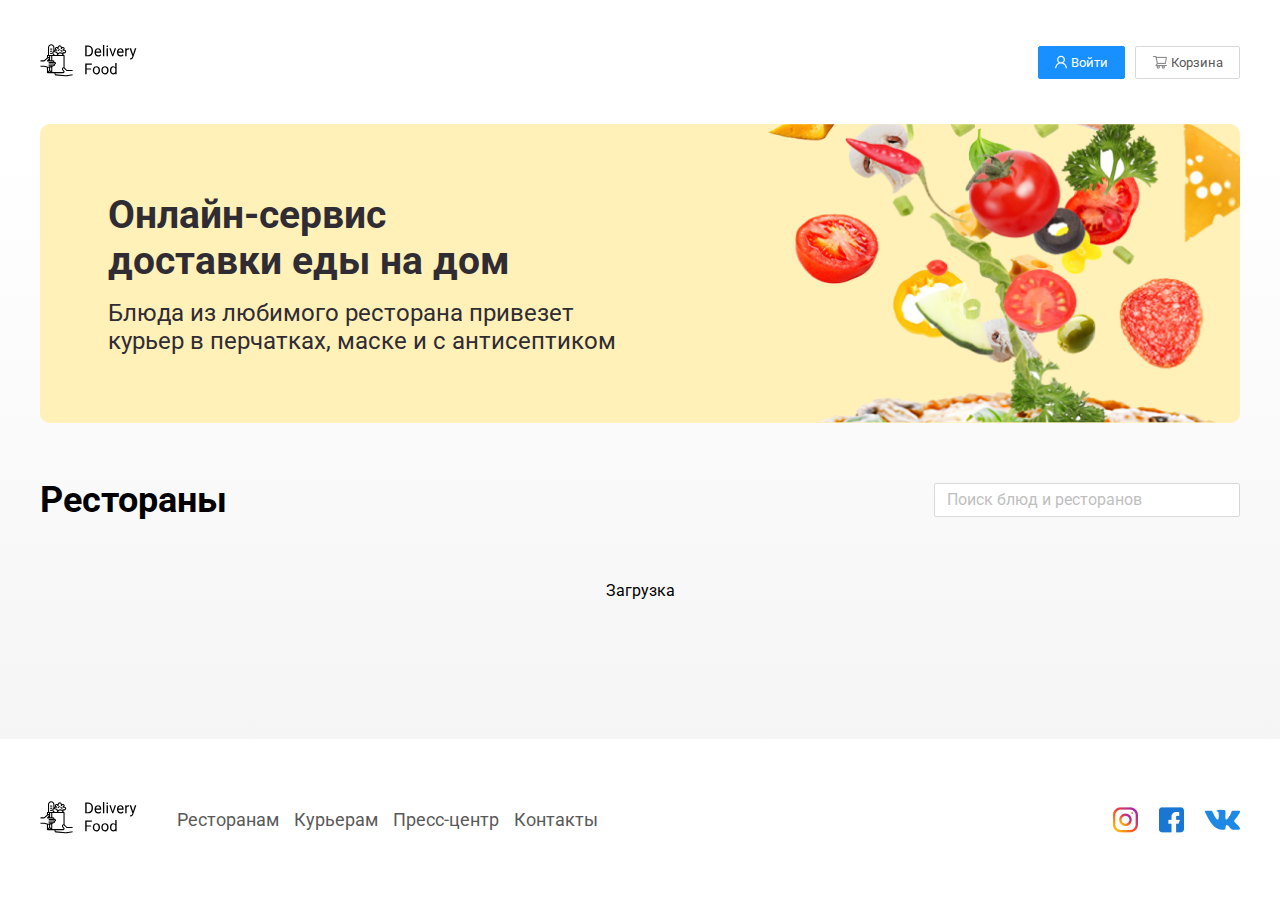
<file: index.html>
<!DOCTYPE html>
<html lang="ru">

<head>
  <meta charset="UTF-8">
  <meta name="viewport" content="width=device-width, initial-scale=1.0">
  <title>Delivery Food</title>
  <link rel="preconnect" href="https://fonts.googleapis.com">
  <link rel="preconnect" href="https://fonts.gstatic.com" crossorigin>
  <link href="https://fonts.googleapis.com/css2?family=Roboto:ital,wght@0,100..900;1,100..900&display=swap"
    rel="stylesheet">
  <link rel="stylesheet" href="css/style.css">
  <script src="js/script.js" defer></script>
</head>

<body>
  <div class="page-wrapper">
    <header class="header">
      <div class="container">
        <div class="header-box">
          <a href="index.html" class="header-logo logo">
            <img src="images/logo.svg" alt="logo">
          </a>
          <div class="header-controls">
            <button class="btn btn-primary">
              <img src="images/icons/user.png" alt="user">
              Войти
            </button>
            <button class="btn btn-outline" id="cart-button">
              <img src="images/icons/shopping-cart.png" alt="cart">
              Корзина
            </button>
          </div>
        </div>
      </div>
    </header>

    <main class="main">
      <section class="banner">
        <div class="container">
          <div class="banner-item">
            <h2 class="banner-item--title">Онлайн-сервис <br>доставки еды на дом</h2>
            <p class="banner-item--subtitle">Блюда из любимого ресторана привезет курьер в перчатках, маске и с
              антисептиком</p>
          </div>
        </div>
      </section>
      <section class="products">
        <div class="container">
          <div class="products-header">
            <h3 class="products-header--title">
              Рестораны
            </h3>
            <input type="text" class="products-header--search" placeholder="Поиск блюд и ресторанов">
          </div>
          <div class="products-wrapper" id="rests-container">
            <a href="goods.html" class="products-card">
              <div class="products-card__image">
                <img src="images/rests/rests-1.jpg" alt="rest-1">
              </div>
              <div class="products-card__descr">
                <div class="products-card__descr-row">
                  <h4 class="products-card__descr--title">Пицца плюс</h4>
                  <div class="products-card__descr--bage">50 мин</div>
                </div>
                <div class="products-card__descr-row">
                  <div class="products-card__descr-info">
                    <div class="products-card__descr-info--rating">
                      <img src="images/icons/star.svg" alt="star">
                      4.5
                    </div>
                    <div class="products-card__descr-info--price">
                      От 900 ₽
                    </div>
                    <div class="products-card__descr-info--group">
                      Пицца
                    </div>
                  </div>
                </div>
              </div>
            </a>
            <a href="goods.html" class="products-card">
              <div class="products-card__image">
                <img src="images/rests/rests-2.jpg" alt="rest-2">
              </div>
              <div class="products-card__descr">
                <div class="products-card__descr-row">
                  <h4 class="products-card__descr--title">Тануки</h4>
                  <div class="products-card__descr--bage">50 мин</div>
                </div>
                <div class="products-card__descr-row">
                  <div class="products-card__descr-info">
                    <div class="products-card__descr-info--rating">
                      <img src="images/icons/star.svg" alt="star">
                      4.5
                    </div>
                    <div class="products-card__descr-info--price">
                      От 900 ₽
                    </div>
                    <div class="products-card__descr-info--group">
                      Пицца
                    </div>
                  </div>
                </div>
              </div>
            </a>
            <a href="goods.html" class="products-card">
              <div class="products-card__image">
                <img src="images/rests/rests-3.jpg" alt="rest-3">
              </div>
              <div class="products-card__descr">
                <div class="products-card__descr-row">
                  <h4 class="products-card__descr--title">FoodBand</h4>
                  <div class="products-card__descr--bage">50 мин</div>
                </div>
                <div class="products-card__descr-row">
                  <div class="products-card__descr-info">
                    <div class="products-card__descr-info--rating">
                      <img src="images/icons/star.svg" alt="star">
                      4.5
                    </div>
                    <div class="products-card__descr-info--price">
                      От 900 ₽
                    </div>
                    <div class="products-card__descr-info--group">
                      Пицца
                    </div>
                  </div>
                </div>
              </div>
            </a>
            <a href="goods.html" class="products-card">
              <div class="products-card__image">
                <img src="images/rests/rests-4.jpg" alt="rest-4">
              </div>
              <div class="products-card__descr">
                <div class="products-card__descr-row">
                  <h4 class="products-card__descr--title">Жадина-пицца</h4>
                  <div class="products-card__descr--bage">50 мин</div>
                </div>
                <div class="products-card__descr-row">
                  <div class="products-card__descr-info">
                    <div class="products-card__descr-info--rating">
                      <img src="images/icons/star.svg" alt="star">
                      4.5
                    </div>
                    <div class="products-card__descr-info--price">
                      От 900 ₽
                    </div>
                    <div class="products-card__descr-info--group">
                      Пицца
                    </div>
                  </div>
                </div>
              </div>
            </a>
            <a href="goods.html" class="products-card">
              <div class="products-card__image">
                <img src="images/rests/rests-5.jpg" alt="rest-5">
              </div>
              <div class="products-card__descr">
                <div class="products-card__descr-row">
                  <h4 class="products-card__descr--title">Точка еды</h4>
                  <div class="products-card__descr--bage">50 мин</div>
                </div>
                <div class="products-card__descr-row">
                  <div class="products-card__descr-info">
                    <div class="products-card__descr-info--rating">
                      <img src="images/icons/star.svg" alt="star">
                      4.5
                    </div>
                    <div class="products-card__descr-info--price">
                      От 900 ₽
                    </div>
                    <div class="products-card__descr-info--group">
                      Пицца
                    </div>
                  </div>
                </div>
              </div>
            </a>
            <a href="goods.html" class="products-card">
              <div class="products-card__image">
                <img src="images/rests/rests-6.jpg" alt="rest-6">
              </div>
              <div class="products-card__descr">
                <div class="products-card__descr-row">
                  <h4 class="products-card__descr--title">PizzaBurger</h4>
                  <div class="products-card__descr--bage">50 мин</div>
                </div>
                <div class="products-card__descr-row">
                  <div class="products-card__descr-info">
                    <div class="products-card__descr-info--rating">
                      <img src="images/icons/star.svg" alt="star">
                      4.5
                    </div>
                    <div class="products-card__descr-info--price">
                      От 900 ₽
                    </div>
                    <div class="products-card__descr-info--group">
                      Пицца
                    </div>
                  </div>
                </div>
              </div>
            </a>
          </div>
        </div>
      </section>
    </main>

    <div class="cart-modal__overlay">
      <div class="cart-modal">
        <div class="cart-modal__header">
          <h2 class="cart-modal__header--title">Корзина</h2>
          <span class="cart-modal__header--close">
            <img src="images/icons/close.svg" alt="close">
          </span>
        </div>
        
        <div class="cart-modal__body">
          <div class="cart-item">
            <p class="cart-item__title">Ролл угорь стандарт</p>
            <div class="cart-item__controls">
              <div class="cart-item__controls--price">250 ₽</div>
              <button class="btn btn-outline">-</button>
              <div class="cart-item__controls--count">1</div>
              <button class="btn btn-outline">+</button>
            </div>
          </div>
          <div class="cart-item">
            <p class="cart-item__title">Ролл угорь стандарт</p>
            <div class="cart-item__controls">
              <div class="cart-item__controls--price">250 ₽</div>
              <button class="btn btn-outline">-</button>
              <div class="cart-item__controls--count">1</div>
              <button class="btn btn-outline">+</button>
            </div>
          </div>
          <div class="cart-item">
            <p class="cart-item__title">Ролл угорь стандарт</p>
            <div class="cart-item__controls">
              <div class="cart-item__controls--price">250 ₽</div>
              <button class="btn btn-outline">-</button>
              <div class="cart-item__controls--count">1</div>
              <button class="btn btn-outline">+</button>
            </div>
          </div>
          <div class="cart-item">
            <p class="cart-item__title">Ролл угорь стандарт</p>
            <div class="cart-item__controls">
              <div class="cart-item__controls--price">250 ₽</div>
              <button class="btn btn-outline">-</button>
              <div class="cart-item__controls--count">1</div>
              <button class="btn btn-outline">+</button>
            </div>
          </div>
          <div class="cart-item">
            <p class="cart-item__title">Ролл угорь стандарт</p>
            <div class="cart-item__controls">
              <div class="cart-item__controls--price">250 ₽</div>
              <button class="btn btn-outline">-</button>
              <div class="cart-item__controls--count">1</div>
              <button class="btn btn-outline">+</button>
            </div>
          </div>
        </div>

        <div class="cart-modal__footer">
          <div class="cart-modal__footer--price">1250 ₽</div>
          <div class="cart-modal__footer--controls">
            <button class="btn btn-primary">
              Оформить заказ
            </button>
            <button class="btn btn-outline">
              Отмена
            </button>
          </div>
        </div>
      </div>
    </div>

    <footer class="footer">
      <div class="container">
        <div class="footer-box">
          <a href="index.html" class="footer-logo">
            <img src="images/logo.svg" alt="logo">
          </a>
          <div class="footer-nav">
            <ul>
              <li>
                <a href="goods.html">Ресторанам</a>
              </li>
              <li>
                <a href="goods.html">Курьерам</a>
              </li>
              <li>
                <a href="goods.html">Пресс-центр</a>
              </li>
              <li>
                <a href="goods.html">Контакты</a>
              </li>
            </ul>
          </div>
          <div class="footer-social">
            <img src="images/social/Inst.png" alt="Inst">
            <img src="images/social/fb.png" alt="FB">
            <img src="images/social/vk.png" alt="VK">
          </div>
        </div>
      </div>
    </footer>
  </div>

  
</body>

</html>
</file>
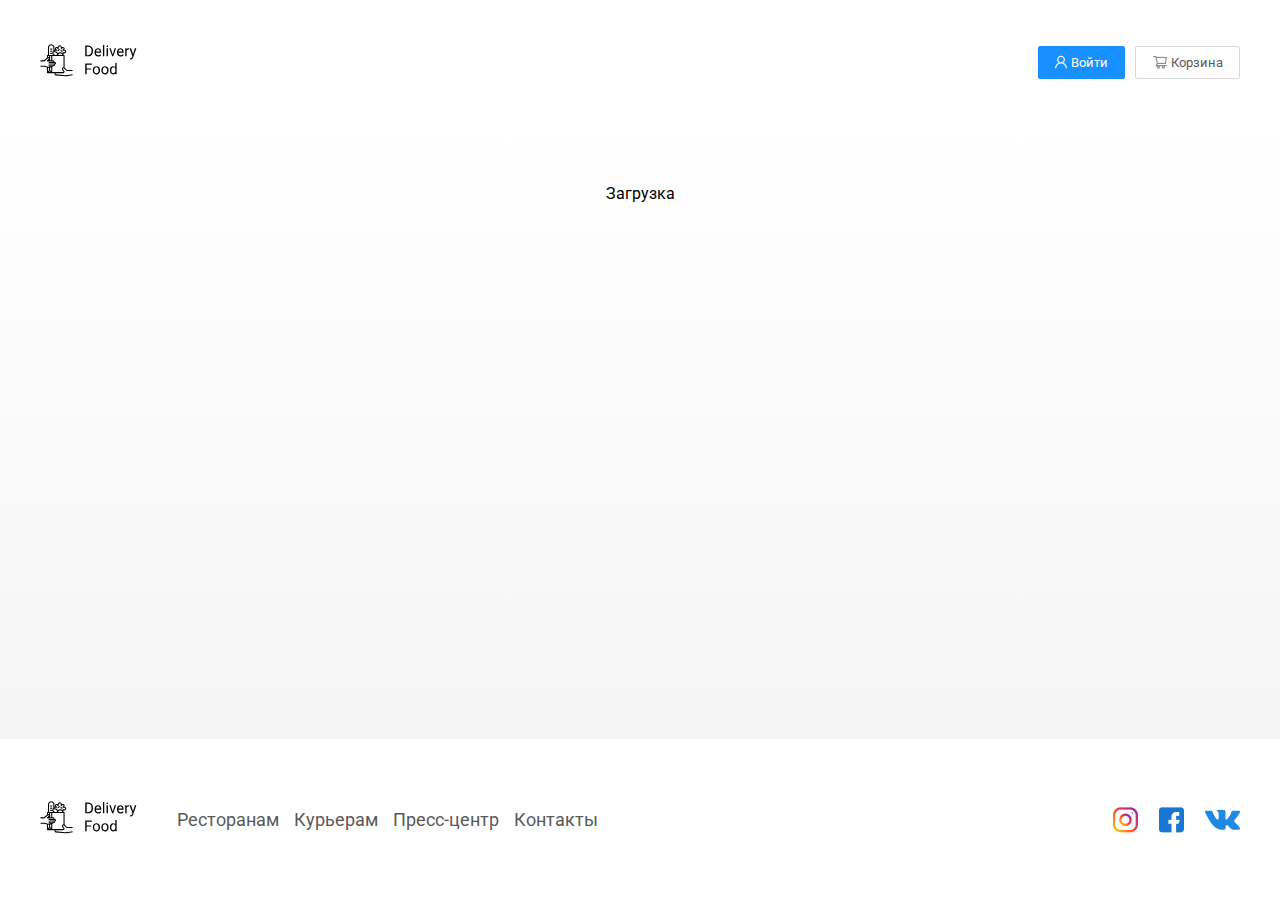
<file: goods.html>
<!DOCTYPE html>
<html lang="ru">

<head>
  <meta charset="UTF-8">
  <meta name="viewport" content="width=device-width, initial-scale=1.0">
  <title>Delivery Food</title>
  <link rel="preconnect" href="https://fonts.googleapis.com">
  <link rel="preconnect" href="https://fonts.gstatic.com" crossorigin>
  <link href="https://fonts.googleapis.com/css2?family=Roboto:ital,wght@0,100..900;1,100..900&display=swap"
    rel="stylesheet">
  <link rel="stylesheet" href="css/style.css">
  <script src="js/script.js" defer></script>
</head>

<body>
  <div class="page-wrapper">
    <header class="header">
      <div class="container">
        <div class="header-box">
          <a href="index.html" class="header-logo logo">
            <img src="images/logo.svg" alt="logo">
          </a>
          <div class="header-controls">
            <button class="btn btn-primary">
              <img src="images/icons/user.png" alt="user">
              Войти
            </button>
            <button class="btn btn-outline" id="cart-button">
              <img src="images/icons/shopping-cart.png" alt="cart">
              Корзина
            </button>
          </div>
        </div>
      </div>
    </header>

    <main class="main">
      <section class="products">
        <div class="container">
          <div class="products-wrapper" id="goods-container">
            <div class="products-card">
              <div class="products-card__image">
                <img src="images/goods/goods-1.jpg" alt="goods-1">
              </div>
              <div class="products-card__descr">
                <div class="products-card__descr-row">
                  <h5 class="products-card__descr--name">Ролл угорь стандарт</h5>
                </div>
                <div class="products-card__descr-row">
                  <p class="products-card__descr--text">
                    Рис, угорь, соус унаги, кунжут, водоросли нори.
                  </p>
                </div>
                <div class="products-card__descr-row">
                  <div class="products-card__descr-controls">
                    <button class="btn btn-primary">
                      В корзину
                      <img src="images/icons/cart-white.svg" alt="shopping-cart">
                    </button>
                    <span class="products-card__descr-controls--price">250 ₽</span>
                  </div>
                </div>
              </div>
            </div>
            <div class="products-card">
              <div class="products-card__image">
                <img src="images/goods/goods-2.jpg" alt="goods-2">
              </div>
              <div class="products-card__descr">
                <div class="products-card__descr-row">
                  <h5 class="products-card__descr--name">Калифорния лосось стандарт</h5>
                </div>
                <div class="products-card__descr-row">
                  <p class="products-card__descr--text">
                    Рис, лосось, авокадо, огурец, майонез, икра масаго, водоросли нори.
                  </p>
                </div>
                <div class="products-card__descr-row">
                  <div class="products-card__descr-controls">
                    <button class="btn btn-primary">
                      В корзину
                      <img src="images/icons/cart-white.svg" alt="shopping-cart">
                    </button>
                    <span class="products-card__descr-controls--price">395 ₽</span>
                  </div>
                </div>
              </div>
            </div>
            <div class="products-card">
              <div class="products-card__image">
                <img src="images/goods/goods-3.jpg" alt="goods-3">
              </div>
              <div class="products-card__descr">
                <div class="products-card__descr-row">
                  <h5 class="products-card__descr--name">Окинава стандарт</h5>
                </div>
                <div class="products-card__descr-row">
                  <p class="products-card__descr--text">
                     Рис, креветка отварная, сыр сливочный, лосось, огурец свежий...
                  </p>
                </div>
                <div class="products-card__descr-row">
                  <div class="products-card__descr-controls">
                    <button class="btn btn-primary">
                      В корзину
                      <img src="images/icons/cart-white.svg" alt="shopping-cart">
                    </button>
                    <span class="products-card__descr-controls--price">250 ₽</span>
                  </div>
                </div>
              </div>
            </div>
            <div class="products-card">
              <div class="products-card__image">
                <img src="images/goods/goods-4.jpg" alt="goods-4">
              </div>
              <div class="products-card__descr">
                <div class="products-card__descr-row">
                  <h5 class="products-card__descr--name">Цезарь маки хl</h5>
                </div>
                <div class="products-card__descr-row">
                  <p class="products-card__descr--text">
                    Рис, куриная грудка копченая, икра масаго, томат, айсберг, соус цезарь...
                  </p>
                </div>
                <div class="products-card__descr-row">
                  <div class="products-card__descr-controls">
                    <button class="btn btn-primary">
                      В корзину
                      <img src="images/icons/cart-white.svg" alt="shopping-cart">
                    </button>
                    <span class="products-card__descr-controls--price">250 ₽</span>
                  </div>
                </div>
              </div>
            </div>
            <div class="products-card">
              <div class="products-card__image">
                <img src="images/goods/goods-5.jpg" alt="goods-5">
              </div>
              <div class="products-card__descr">
                <div class="products-card__descr-row">
                  <h5 class="products-card__descr--name">Ясай маки стандарт 185 г</h5>
                </div>
                <div class="products-card__descr-row">
                  <p class="products-card__descr--text">
                    Рис, помидор свежий, перец болгарский, авокадо, огурец, айсберг
                  </p>
                </div>
                <div class="products-card__descr-row">
                  <div class="products-card__descr-controls">
                    <button class="btn btn-primary">
                      В корзину
                      <img src="images/icons/cart-white.svg" alt="shopping-cart">
                    </button>
                    <span class="products-card__descr-controls--price">250 ₽</span>
                  </div>
                </div>
              </div>
            </div>
            <div class="products-card">
              <div class="products-card__image">
                <img src="images/goods/goods-6.jpg" alt="goods-6">
              </div>
              <div class="products-card__descr">
                <div class="products-card__descr-row">
                  <h5 class="products-card__descr--name">Ролл с креветкой стандарт</h5>
                </div>
                <div class="products-card__descr-row">
                  <p class="products-card__descr--text">
                    Рис, водоросли нори, креветки отварные, сыр сливочный, огурцы
                  </p>
                </div>
                <div class="products-card__descr-row">
                  <div class="products-card__descr-controls">
                    <button class="btn btn-primary">
                      В корзину
                      <img src="images/icons/cart-white.svg" alt="shopping-cart">
                    </button>
                    <span class="products-card__descr-controls--price">250 ₽</span>
                  </div>
                </div>
              </div>
            </div>
          </div>
        </div>
      </section>
    </main>

    <div class="cart-modal__overlay">
      <div class="cart-modal">
        <div class="cart-modal__header">
          <h2 class="cart-modal__header--title">Корзина</h2>
          <span class="cart-modal__header--close">
            <img src="images/icons/close.svg" alt="close">
          </span>
        </div>
        
        <div class="cart-modal__body">
          <div class="cart-item">
            <p class="cart-item__title">Ролл угорь стандарт</p>
            <div class="cart-item__controls">
              <div class="cart-item__controls--price">250 ₽</div>
              <button class="btn btn-outline">-</button>
              <div class="cart-item__controls--count">1</div>
              <button class="btn btn-outline">+</button>
            </div>
          </div>
          <div class="cart-item">
            <p class="cart-item__title">Ролл угорь стандарт</p>
            <div class="cart-item__controls">
              <div class="cart-item__controls--price">250 ₽</div>
              <button class="btn btn-outline">-</button>
              <div class="cart-item__controls--count">1</div>
              <button class="btn btn-outline">+</button>
            </div>
          </div>
          <div class="cart-item">
            <p class="cart-item__title">Ролл угорь стандарт</p>
            <div class="cart-item__controls">
              <div class="cart-item__controls--price">250 ₽</div>
              <button class="btn btn-outline">-</button>
              <div class="cart-item__controls--count">1</div>
              <button class="btn btn-outline">+</button>
            </div>
          </div>
          <div class="cart-item">
            <p class="cart-item__title">Ролл угорь стандарт</p>
            <div class="cart-item__controls">
              <div class="cart-item__controls--price">250 ₽</div>
              <button class="btn btn-outline">-</button>
              <div class="cart-item__controls--count">1</div>
              <button class="btn btn-outline">+</button>
            </div>
          </div>
          <div class="cart-item">
            <p class="cart-item__title">Ролл угорь стандарт</p>
            <div class="cart-item__controls">
              <div class="cart-item__controls--price">250 ₽</div>
              <button class="btn btn-outline">-</button>
              <div class="cart-item__controls--count">1</div>
              <button class="btn btn-outline">+</button>
            </div>
          </div>
        </div>

        <div class="cart-modal__footer">
          <div class="cart-modal__footer--price">1250 ₽</div>
          <div class="cart-modal__footer--controls">
            <button class="btn btn-primary">
              Оформить заказ
            </button>
            <button class="btn btn-outline">
              Отмена
            </button>
          </div>
        </div>
      </div>
    </div>

    <footer class="footer">
      <div class="container">
        <div class="footer-box">
          <a href="index.html" class="footer-logo">
            <img src="images/logo.svg" alt="logo">
          </a>
          <div class="footer-nav">
            <ul>
              <li>Ресторанам</li>
              <li>Курьерам</li>
              <li>Пресс-центр</li>
              <li>Контакты</li>
            </ul>
          </div>
          <div class="footer-social">
            <img src="images/social/Inst.png" alt="Inst">
            <img src="images/social/fb.png" alt="FB">
            <img src="images/social/vk.png" alt="VK">
          </div>
        </div>
      </div>
    </footer>
  </div>


</body>

</html>
</file>
<file: css/style.css>
* {
  box-sizing: border-box;
  font-family: 'Roboto', sans-serif;
  font-style: normal;
  line-height: normal;
}

body {
  margin: 0;
  padding: 0;
}

main {
  flex-grow: 1;
  background: linear-gradient(180deg, rgba(245, 245, 245, 0) 1.04%, #f5f5f5 100%);
}

.page-wrapper {
  display: flex;
  flex-direction: column;
  min-height: 100vh;
}

.btn {
  display: flex;
  padding: 8px 16px;
  align-items: center;
  gap: 4px;
  outline: none;
  cursor: pointer;
}

.btn-primary {
  border-radius: 2px;
  background: #1890FF;
  border: 1px solid #1890FF;
  color: #ffffff;
}

.btn-outline {
  border-radius: 2px;
  border: 1px solid #d9d9d9;
  color: #595959;
  background: #ffffff;
  box-shadow: 0 0 2 0 rgba(0, 0, 0, 0.00);
}

.logo {
  min-width: 100px;
}

.logo img {
  width: 100%;
}

.header {
  display: flex;
  align-items: center;
  min-height: 124px;
}

.container {
  width: 100%;
  height: 100%;
  margin: 0 auto;
  padding: 0 15px;
  max-width: 1230px;
}

.header-box {
  display: flex;
  align-items: center;
  justify-content: space-between;
  height: 100%;
}

.header-controls {
  display: flex;
  align-items: center;
  justify-content: flex-end;
  gap: 10px;
}

.footer {
  display: flex;
  align-items: center;
  min-height: 156px;
  padding: 60px 0;
}

.footer-box {
  display: flex;
  align-items: center;
  justify-content: space-between;
  flex-wrap: wrap;
  gap: 36px;
  height: 100%;
  
}

.footer-nav {
  flex-grow: 1;
}

.footer-nav ul {
  display: flex;
  align-items: center;
  flex-wrap: wrap;
  margin: 0;
  padding: 0;
  list-style: none;
  gap: 15px;
}

.footer-nav ul li {
  font-weight: 400;
  font-size: 18px;
  color: #595959;
}

.footer-nav ul li a {
  text-decoration: none;
  color: #595959;
}

.footer-social {
  display: flex;
  align-items: center;
  justify-content: flex-end;
  gap: 20px;
}

.banner {
  margin-bottom: 56px;
}

.banner-item {
  padding: 68px;
  background-image: url('/images/banners/banner-img.png');
  background-repeat: no-repeat;
  background-size: contain;
  background-position: center right;
  border-radius: 10px;
  background-color: #FFF1B8;
}

.banner-item--title {
  margin: 0;
  margin-bottom: 15px;
  font-weight: 700;
  font-size: 39px;
  color: #302c34;
  max-width: 50%;
}

.banner-item--subtitle {
  margin: 0;
  font-weight: 400;
  font-size: 24px;
  color: #302c34;
  max-width: 50%;
}

.products-header {
  display: flex;
  align-items: center;
  justify-content: space-between;
  flex-wrap: wrap;
  gap: 24px;
}

.products-header--title {
  margin: 0;
  font-weight: 700;
  font-size: 36px;
  color: #000000;
}

.products-header--search {
  padding: 5px 12px ;
  min-width: 306px;
  height: 34px;
  border-radius: 2px;
  border: 1px solid #d9d9d9;
  background: #ffffff;
}

.products-header--search:focus {
  outline: none;
  border: 1px solid #d9d9d9;
}

.products-header--search::placeholder {
  font-size: 16px;
  font-weight: 400;
  line-height: 150%;
  color: #BFBFBF;
}

.products-wrapper {
  display: flex;
  flex-wrap: wrap;
  column-gap: 24px;
  row-gap: 30px;
  margin-top: 44px;
  margin-bottom: 90px;
}

.products-card {
  width: calc((100% - 48px) / 3);
  text-decoration: none;
  box-shadow: 0 4px 12px 0 rgba(0, 0, 0, 0.05);
  background: #ffffff;
  overflow: hidden;
}

.products-card__image {
  width: 100%;
}

.products-card__image img {
  display: block;
  width: 100%;
}

.products-card__descr {
  padding: 34px 24px;
  padding-top: 20px;
}

.products-card__descr-row {
  display: flex;
  align-items: center;
  justify-content: space-between;
}

.products-card__descr-row:not(:last-child) {
  margin-bottom: 10px;
}

.products-card__descr--title {
  margin: 0;
  font-weight: 700;
  font-size: 24px;
  line-height: 133%;
  color: #000000;
}

.products-card__descr--bage {
  padding: 1px 8px;
  font-weight: 400;
  font-size: 12px;
  line-height: 167%;
  color: #ffffff;
  border-radius: 2px;
  background-color: #262626;
}

.products-card__descr-info {
  display: flex;
  align-items: center;
  justify-content: flex-start;
  flex-wrap: wrap;
  column-gap: 25px;
  row-gap: 25px;
}

.products-card__descr-info--rating {
  font-weight: 700;
  font-size: 18px;
  line-height: 178%;
  color: #ffc107;
}

.products-card__descr-info--price {
  font-weight: 400;
  font-size: 18px;
  line-height: 178%;
  color: #8C8C8C;
}

.products-card__descr-info--group {
  position: relative;
  font-weight: 400;
  font-size: 18px;
  line-height: 178%;
  color: #8C8C8C;
}

.products-card__descr-info--group::before {
  content: ".";
  position: absolute;
  left: -14px;
  top: 14px;
  display: block;
  width: 5px;
  height: 5px;
  border-radius: 50%;
  background: #8C8C8C;
}

.products-card__descr--name {
  margin: 0;
  font-weight: 400;
  font-size: 24px;
  line-height: 133%;
  color: #000000;
}

.products-card__descr--text {
  margin: 0;
  font-weight: 400;
  font-size: 18px;
  color: #8c8c8c;
}

.products-card__descr-controls {
  display: flex;
  align-items: center;
  justify-content: flex-start;
  flex-wrap: wrap;
  column-gap: 30px;
  row-gap: 10px;
}

.products-card__descr-controls--price {
  font-weight: 700;
  font-size: 20px;
  line-height: 160%;
  color: #000000;
}

.cart-modal__overlay {
  display: none;
  position: fixed;
  inset: 0;
  align-items: center;
  justify-content: center;
  background: rgba(0, 0, 0, 0.4);
}

.cart-modal__overlay.open {
  display: flex;
}

.cart-modal {
  width: 100%;
  max-width: 780px;
  padding: 40px 45px;
  border-radius: 5px;
  background: #ffffff;
}

.cart-modal__header {
  display: flex;
  align-items: center;
  justify-content: space-between;
  margin-bottom: 48px;
}

.cart-modal__header--title {
  margin: 0;
  font-weight: 700;
  font-size: 36px;
  color: #000000;
}

.cart-modal__header--close {
  cursor: pointer;
}


.cart-modal__footer {
  margin-top: 50px;
  display: flex;
  align-items: center;
  justify-content: space-between;
  flex-wrap: wrap;
  gap: 10px;
}

.cart-modal__footer--price {
  padding: 15px 20px;
  font-weight: 700;
  font-size: 20px;
  color: #fafafa;
  border-radius: 5px;
  background: #262626;
}

.cart-modal__footer--controls {
  display: flex;
  align-items: center;
  gap: 10px;
}

.cart-item {
  display: flex;
  align-items: center;
  justify-content: space-between;
  flex-wrap: wrap;
  gap: 10px;
  padding-bottom: 8px;
}

.cart-item:not(:last-child) {
  padding-bottom: 10px;
  margin-bottom: 10px;
  border-bottom: 1px solid #D9D9D9;
}

.cart-item__title {
  margin: 0;
  font-weight: 400;
  font-size: 18px;
  line-height: 178%;
  color: #000000;
}

.cart-item__controls {
  display: flex;
  align-items: center;
}

.cart-item__controls--price {
  margin-right: 47px;
  font-weight: 700;
  font-size: 20px;
  line-height: 160%;
  color: #000000;
}

.cart-item__controls button {
  padding: 5px 16px;
  font-weight: 400;
  font-size: 14px;
  line-height: 157%;
  text-align: center;
  color: #40A9FF;
  border: 1px solid #40A9FF;
  border-radius: 2px;
}

.cart-item__controls--count {
  margin-left: 15px;
  margin-right: 15px;
}
















@media (max-width: 991px) {
  .banner-item {
    background-image: none;
  }

  .banner-item--title {
    max-width: 100%;
  }

  .banner-item--subtitle {
    max-width: 100%;
  }

  .products-card  {
    width: calc((100% - 24px) / 2);
  }
}

@media (max-width: 768px) {
  .products-card  {
    width: 100%;
  }
}
</file>
